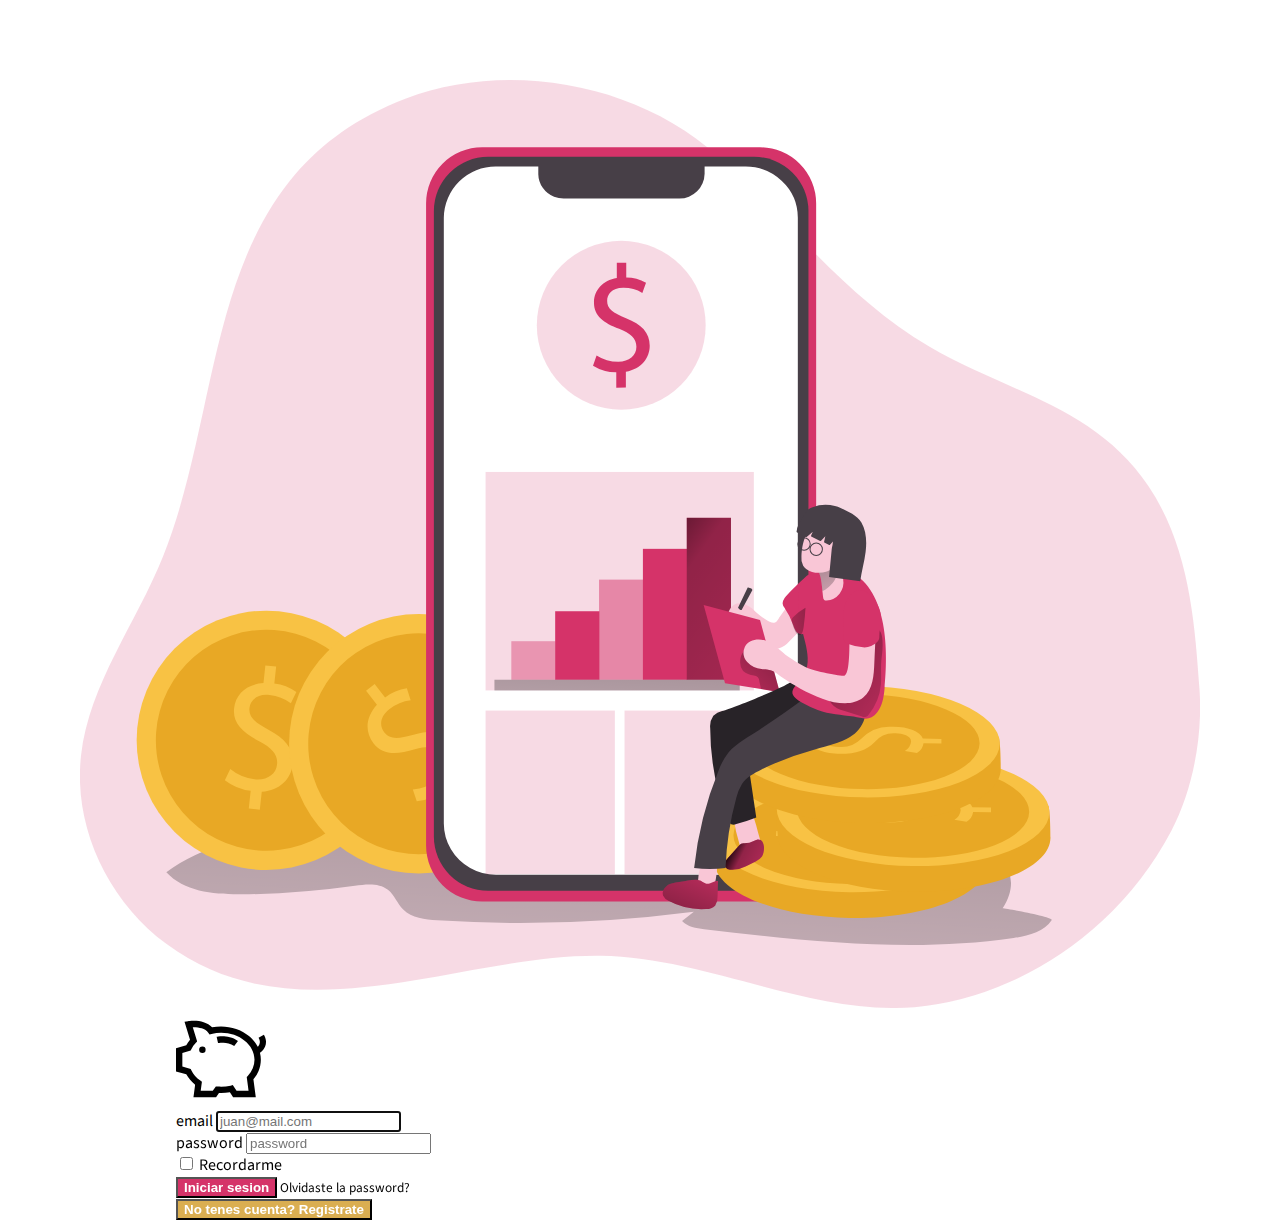
<file: login.html>
<!DOCTYPE html>
<html lang="en">

<head>
  <meta charset="utf-8">
  <meta http-equiv="X-UA-Compatible" content="IE=edge">
  <meta name="viewport" content="width=device-width, initial-scale=1">

  <title>Ingresar a Piggy</title>

  <meta name="description" content="Piggy">
  <meta name="author" content="Gaston Rodriguez">
  <link rel="apple-touch-icon" sizes="180x180" href="images/apple-touch-icon.png">
  <link rel="icon" type="image/png" sizes="32x32" href="images/favicon-32x32.png">
  <link rel="icon" type="image/png" sizes="16x16" href="images/favicon-16x16.png">
  <link rel="manifest" href="images/site.webmanifest">
  <link href="https://fonts.googleapis.com/css?family=Source+Sans+Pro:400,700" rel="stylesheet">
  <link rel="stylesheet" href="https://cdn.jsdelivr.net/npm/bootstrap@4.5.3/dist/css/bootstrap.min.css"
    integrity="sha384-TX8t27EcRE3e/ihU7zmQxVncDAy5uIKz4rEkgIXeMed4M0jlfIDPvg6uqKI2xXr2" crossorigin="anonymous">
  <link href="css/styles.css" rel="stylesheet">

</head>

<body>

  <div class="jumbotron jumbotron-fluid jumbotron-login ">
    <div class="container">
      <div class="row main-jumbotron">
        <div class="col-md-6">
          <img src="images/finance_app_monochromatic.svg" alt="">
        </div>
        <div class="col-md-6">
          <form class="form-signin">
            <a href="index.html"><img class="mb-4 mx-auto d-block text-center " src="images/logo.svg" alt="logo"></a>
            <div class="form-group">
              <label for="inputEmail" class="sr-only">email</label>
              <input type="email" id="inputEmail" class="form-control" placeholder="juan@mail.com" required autofocus>
            </div>
            <div class="form-group">
              <label for="inputPassword" class="sr-only">password</label>
              <input type="password" id="inputPassword" class="form-control" placeholder="password" required>
            </div>
            <div class="checkbox mb-3">
              <label>
                <input type="checkbox" value="remember-me"> Recordarme
              </label>
            </div>
            <button class="btn btn-lg color1 btn-block" type="submit"><a href="dashboard.html"
                aria-describedby="iniciarSesion">Iniciar sesion</a></button>
            <small id="iniciarSesion" class="form-text text-muted">Olvidaste la password?</small>
            <div class="form-group">
              <button class="btn btn-lg color2 btn-block" type="submit"><a href="#"" >No tenes cuenta? Registrate</a></button>        
        </div>
        </form>
      </div>
    </div>

  </div>
  </div> 


  <script src=" https://code.jquery.com/jquery-3.5.1.slim.min.js"
                  integrity="sha384-DfXdz2htPH0lsSSs5nCTpuj/zy4C+OGpamoFVy38MVBnE+IbbVYUew+OrCXaRkfj"
                  crossorigin="anonymous"></script>
                  <script src="https://cdn.jsdelivr.net/npm/bootstrap@4.5.3/dist/js/bootstrap.bundle.min.js"
                    integrity="sha384-ho+j7jyWK8fNQe+A12Hb8AhRq26LrZ/JpcUGGOn+Y7RsweNrtN/tE3MoK7ZeZDyx"
                    crossorigin="anonymous"></script>
                  <!--<script src="js/scripts.js"></script>-->
</body>

</html>
</file>
<file: css/styles.css>
body {
  font-family: "Source Sans Pro", sans-serif !important;
  padding-top: 80px;
  margin: 0;
}

/*Tema*/

.color1 {
  background-color: #d53369;
}

.color2 {
  background-color: #daae51;
}
.theme {
  background: linear-gradient(90deg, #d53369 0%, #daae51 100%);
}

.theme-inverted {
  background: linear-gradient(90deg, #daae51 0%, #d53369 100%);
}

/*Navbar, logo y efecto con scroll*/
.logo {
  filter: invert(99%) sepia(0%) saturate(7498%) hue-rotate(172deg)
    brightness(112%) contrast(101%);
  height: 70px;
}
.logo-scrolled {
  height: 70px;
}

.brand-text {
  font-weight: 900;
  font-size: x-large;
}

.navbar-custom {
  margin-bottom: 0px;
}
#navbar.scrolled {
  background-color: white;
  color: black !important;
  transition: background-color 300ms linear;
  border-bottom: 1px solid gray;
}

#navbar.scrolled .nav-link {
  color: black !important;
  transition: background-color 300ms linear;
  text-decoration: none;
}

#navbar.scrolled .nav-link:hover {
  background: linear-gradient(90deg, #d53369 0%, #daae51 100%) !important;
  color: white !important;
  transition: background-color 300ms linear;
  text-decoration: none;
  border-radius: 50rem !important;
}

#navbar.scrolled,
#navbar.scrolled .brand-text {
  color: black !important;
}

#navbar.navbar-nav {
  color: black !important;
}

.selected{
  color: black !important;
}

.nav-link .rounded-pill{
  color: black !important;
  pointer-events: none;
  cursor: default;
}

.nav-link:hover {
  color: black !important;
  border-radius: 50rem !important;
  background-color: #f8f9fa;
  border-color: #f8f9fa;
}

/*Main*/
.main-jumbotron {
  padding: 0px 80px;
}

.jumbotron-white {
  color: white;
}
.jumbotron-white h1 {
  font-weight: 700;
}

.jumbotron-transparent {
  background-color: transparent !important;

  /*Footer*/
}
#footer {
  background: linear-gradient(180deg, #daae51 0%, #d53369 100%);
  text-align: center;
  width: 100%;
}

.social {
  height: 25px;
  filter: invert(99%) sepia(0%) saturate(7498%) hue-rotate(172deg)
    brightness(112%) contrast(101%);
}

#wave {
  fill: white;
  margin-top: -1px;
}
/*Footer*/

/*Login*/

body .jumbotron-login {
  padding-top: 0px;
}

.jumbotron-login {
  background-color: white !important;
}

.jumbotron-login .form-signin {
  padding: 0rem 6rem;
}

.form-signin img {
  height: 90px;
}

.form-signin .btn a {
  font-weight: bolder;
  color: white;
  text-decoration: none;
}

.btn-signin {
  color: black;
  text-decoration: none;
}

/*Login*/
/*Blog: Aqui es donde uso grid*/

.blog {
  padding-top: 40px;
}
.btn .color1 {
  color: white;
}

.container-blog {
  max-width: 1200px;
  margin: 0 auto;
  display: grid;
  grid-gap: 1rem;
  padding-top: 80px;
}
@media (min-width: 600px) {
  .container-blog {
    grid-template-columns: repeat(2, 1fr);
  }
}

@media (min-width: 900px) {
  .container-blog {
    grid-template-columns: repeat(3, 1fr);
  }
}
.blog-card {
  padding: 1rem;
  height: 100%;
  width: 80%;
}

.blog-card img {
  width: 100%;
}

.blog-card .card-content {
  display: flex;
  flex-direction: column;
  padding-top: 10px;
  width: 80%;
}

.blog-card .card-content button {
  color: white;
}

/*Blog*/

/*Dashboard*/

a,
a:hover,
a:focus {
  color: inherit;
  text-decoration: none;
  transition: all 0.3s;
}

#navbar-dashboard {
  padding: 15px 10px;
  background: #fff;
  border: none;
  border-radius: 0;
  margin-bottom: 40px;
  box-shadow: 1px 1px 3px rgba(0, 0, 0, 0.1);
}

.navbar-btn {
  box-shadow: none;
  outline: none !important;
  border: none;
}

.line {
  width: 100%;
  height: 1px;
  border-bottom: 1px dashed #ddd;
  margin: 40px 0;
}

.logo-dashboard {
  height: 80px;
  filter: invert(99%) sepia(0%) saturate(7498%) hue-rotate(172deg)
    brightness(112%) contrast(101%);
}

.wrapper {
  display: flex;
  width: 100%;
}

#sidebar {
  width: 250px;
  position: fixed;
  top: 0;
  left: 0;
  height: 100vh;
  z-index: 999;
  color: #fff;
  transition: all 0.3s;
}
#sidebarCollapse {
  background: #b12453;
}

#sidebar.active {
  margin-left: -250px;
}

#sidebar .sidebar-header {
  padding: 20px;
  background: #b12453;
  text-align: center;
}

#sidebar ul.components {
  padding: 20px 0;
  border-bottom: 1px solid #fa0e5d;
}

#sidebar ul p {
  color: #fff;
  padding: 10px;
}

#sidebar ul li a {
  padding: 10px;
  font-size: 1.1em;
  display: block;
}

#sidebar ul li a:hover {
  color: #d53369;
  background: #fff;
}

#sidebar ul li.active > a,
a[aria-expanded="true"] {
  color: #fff;
  background: #b12453;
}

a[data-toggle="collapse"] {
  position: relative;
}

.dropdown-toggle::after {
  display: block;
  position: absolute;
  top: 50%;
  right: 20px;
  transform: translateY(-50%);
}

ul ul a {
  font-size: 0.9em !important;
  padding-left: 30px !important;
  background: #b12453;
}

ul.CTAs {
  padding: 20px;
}

ul.CTAs a {
  text-align: center;
  font-size: 0.9em !important;
  display: block;
  border-radius: 5px;
  margin-bottom: 5px;
}

a.download {
  background: #fff;
  color: #d53369;
}

a.article,
a.article:hover {
  background: #b12453 !important;
  color: #fff !important;
}

#content {
  width: calc(100% - 250px);
  min-height: 100vh;
  transition: all 0.3s;
  position: absolute;
  top: 0;
  right: 0;
}

#content.active {
  width: 100%;
}

@media (max-width: 768px) {
  #sidebar {
    margin-left: -250px;
  }
  #sidebar.active {
    margin-left: 0;
  }
  #content {
    width: 100%;
  }
  #content.active {
    width: calc(100% - 250px);
  }
  #sidebarCollapse span {
    display: none;
  }
}

.analytics {
  padding: 40px;
}

.card-body {
  background-color: white;
  color: black;
}

#lineChart {
  height: 80%;
  width: 80%;
}

#doughnut {
  height: 100% !important;
  width: 100% !important;
}

.analytics .row {
  padding-top: 25px;
}
/*Dashboard*/


/*media queries*/
@media screen and (max-width: 960px) {
  .jumbotron-login .form-signin {
    padding: 0px;
  }

  


}
</file>
